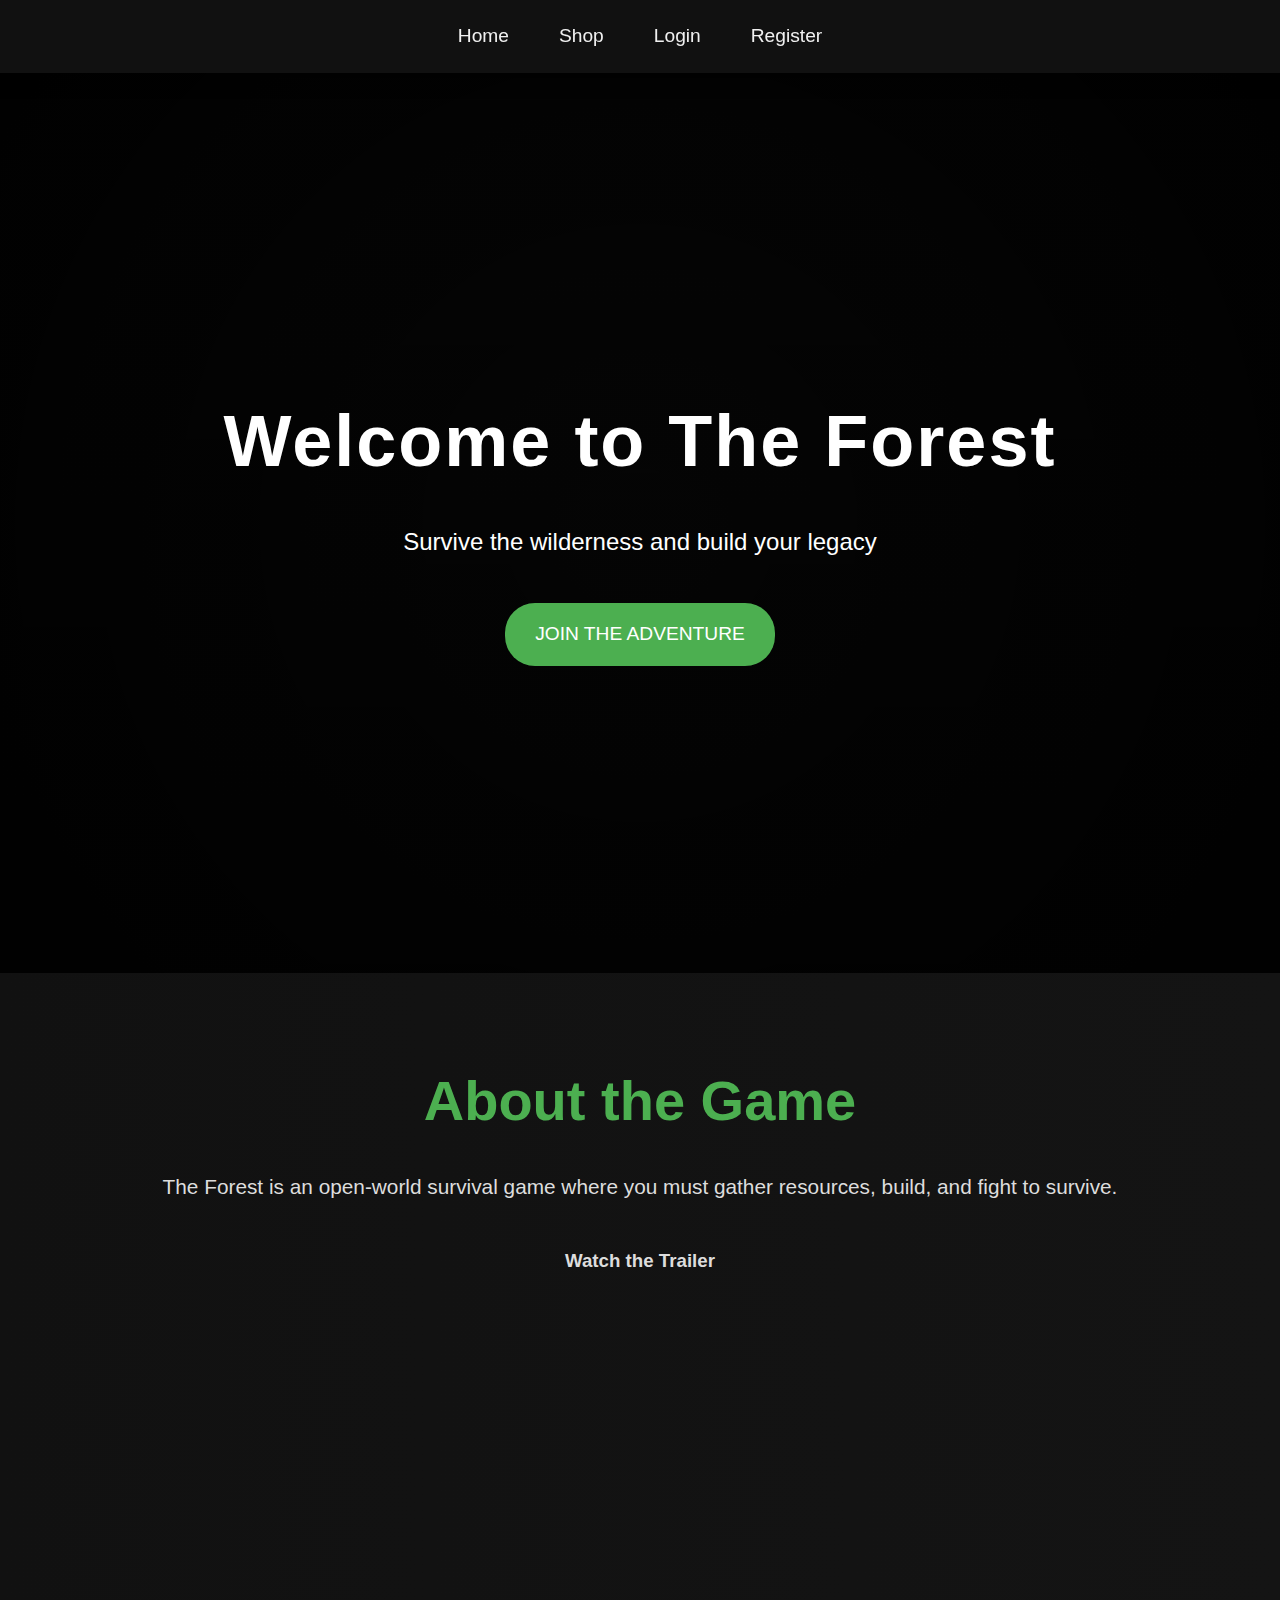
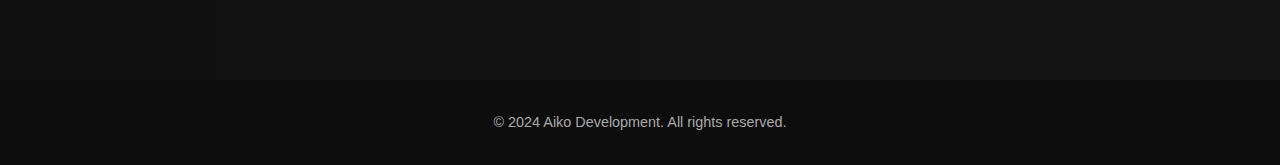
<file: index.html>
<!DOCTYPE html>
<html lang="en">
<head>
    <meta charset="UTF-8">
    <meta name="viewport" content="width=device-width, initial-scale=1.0">
    <title>The Forest Game Site</title>
    <link rel="stylesheet" href="css/style.css">
</head>
<body>
    <header>
        <nav>
            <ul>
                <li><a href="index.html">Home</a></li>
                <li><a href="shop.html">Shop</a></li>
                <li><a href="login.html">Login</a></li>
                <li><a href="register.html">Register</a></li>
            </ul>
        </nav>
    </header>

    <section class="banner">
        <h1>Welcome to The Forest</h1>
        <p>Survive the wilderness and build your legacy</p>
        <a href="register.html" class="btn">Join the Adventure</a>
    </section>

    <section class="info">
        <h2>About the Game</h2>
        <p>The Forest is an open-world survival game where you must gather resources, build, and fight to survive.</p>
        <h3>Watch the Trailer</h3>
        <iframe width="560" height="315" src="https://youtu.be/ay3tDjnBziY?si=TjYFNoiRNwWeg06i" frameborder="0" allowfullscreen></iframe>
    </section>

    <footer>
        <p>&copy; 2024 Aiko Development. All rights reserved.</p>
    </footer>

    <script src="js/script.js"></script>
</body>
</html>
</file>
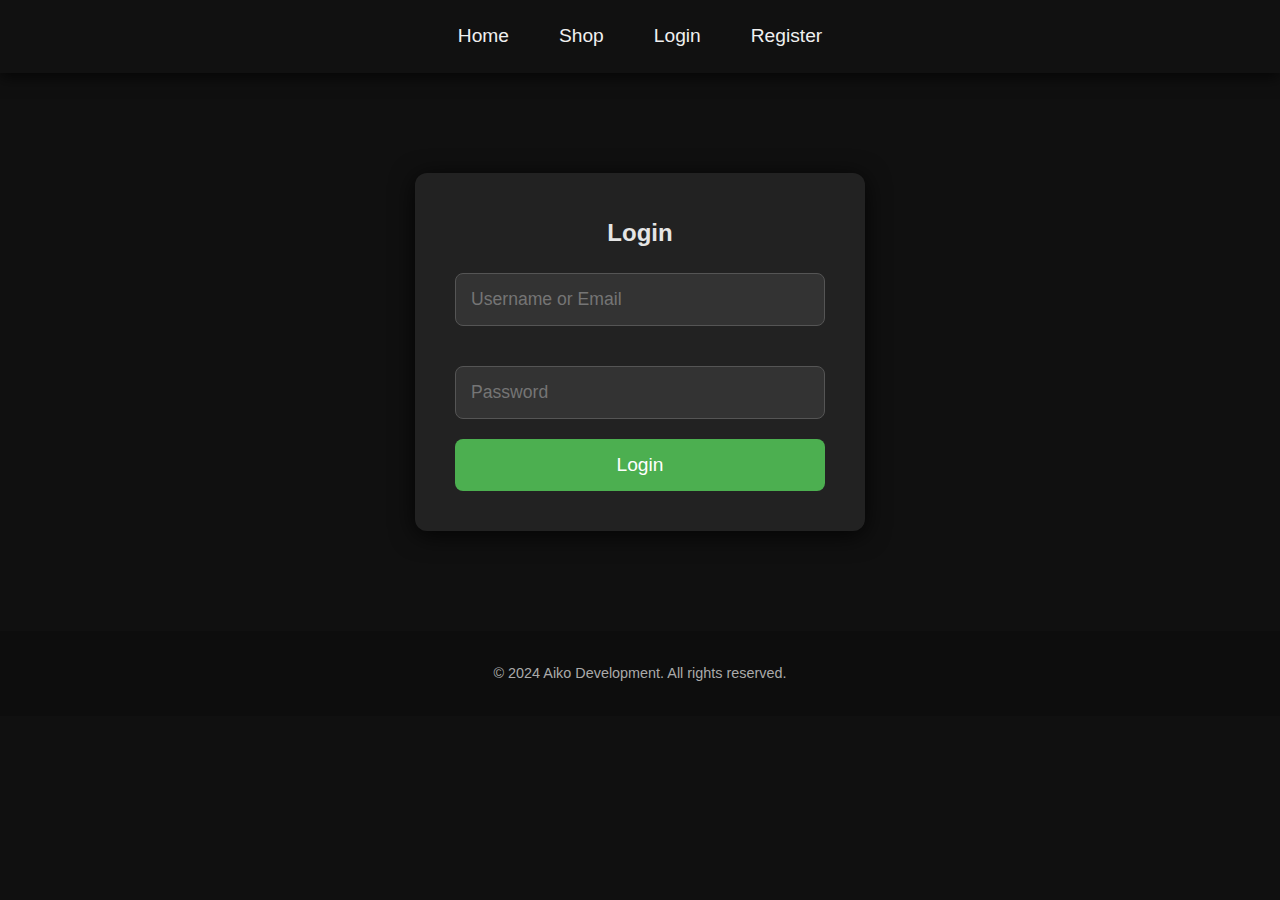
<file: login.html>
<!DOCTYPE html>
<html lang="en">
<head>
    <meta charset="UTF-8">
    <meta name="viewport" content="width=device-width, initial-scale=1.0">
    <title>Login - The Forest</title>
    <link rel="stylesheet" href="css/style.css">
</head>
<body>
    <header>
        <nav>
            <ul>
                <li><a href="index.html">Home</a></li>
                <li><a href="shop.html">Shop</a></li>
                <li><a href="login.html">Login</a></li>
                <li><a href="register.html">Register</a></li>
            </ul>
        </nav>
    </header>

    <section class="form-section">
        <h2>Login</h2>
        <form>
            <input type="text" placeholder="Username or Email" required>
            <input type="password" placeholder="Password" required>
            <button type="submit">Login</button>
        </form>
    </section>

    <footer>
        <p>&copy; 2024 Aiko Development. All rights reserved.</p>
    </footer>
</body>
</html>
</file>
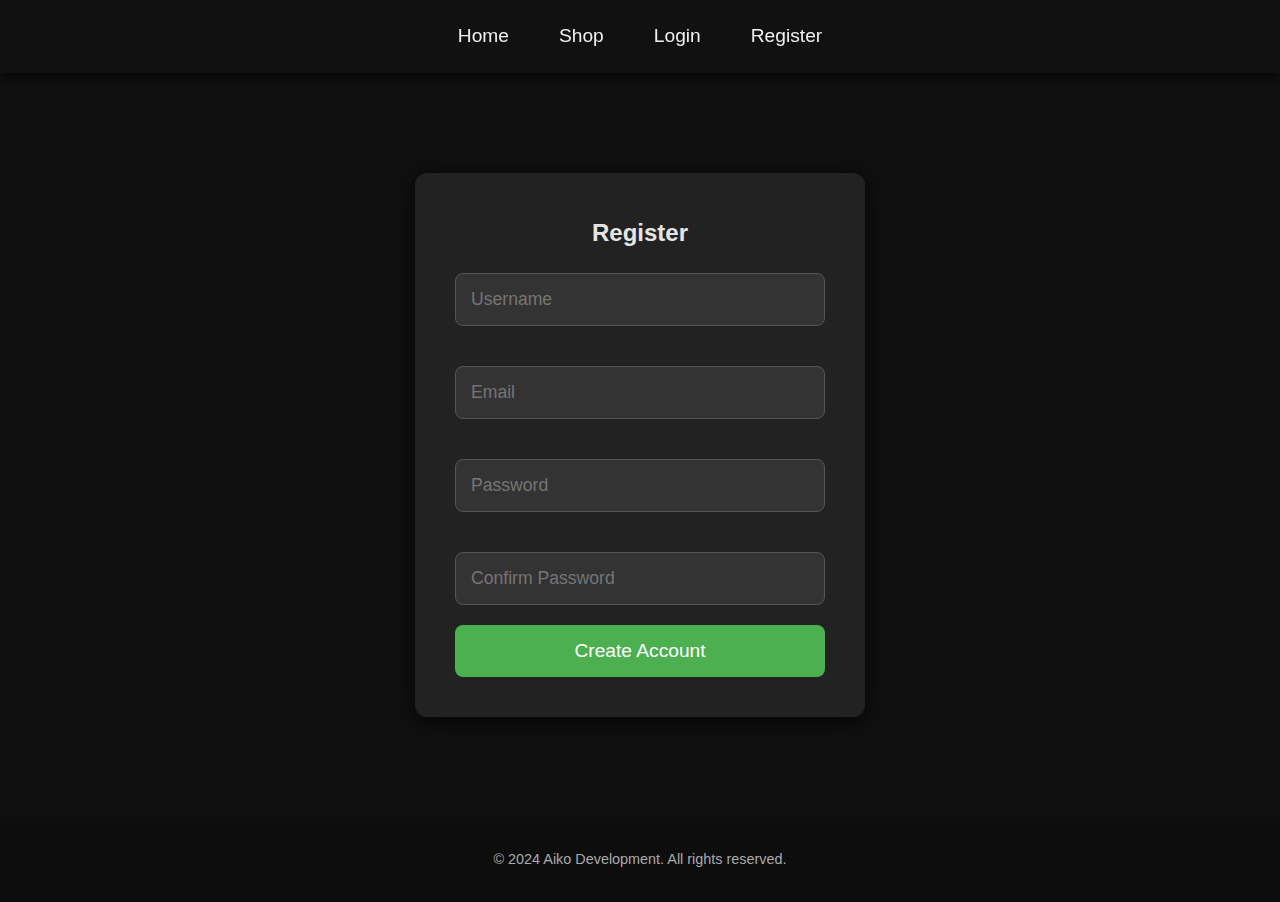
<file: register.html>
<!DOCTYPE html>
<html lang="en">
<head>
    <meta charset="UTF-8">
    <meta name="viewport" content="width=device-width, initial-scale=1.0">
    <title>Register - The Forest</title>
    <link rel="stylesheet" href="css/style.css">
</head>
<body>
    <header>
        <nav>
            <ul>
                <li><a href="index.html">Home</a></li>
                <li><a href="shop.html">Shop</a></li>
                <li><a href="login.html">Login</a></li>
                <li><a href="register.html">Register</a></li>
            </ul>
        </nav>
    </header>

    <section class="form-section">
        <h2>Register</h2>
        <form>
            <input type="text" placeholder="Username" required>
            <input type="email" placeholder="Email" required>
            <input type="password" placeholder="Password" required>
            <input type="password" placeholder="Confirm Password" required>
            <button type="submit">Create Account</button>
        </form>
    </section>

    <footer>
        <p>&copy; 2024 Aiko Development. All rights reserved.</p>
    </footer>
</body>
</html>
</file>
<file: css/style.css>
/* Genel Ayarlar */
* {
    margin: 0;
    padding: 0;
    box-sizing: border-box;
}

body {
    font-family: 'Poppins', sans-serif;
    background-color: #101010;
    color: #e5e5e5;
    line-height: 1.7;
    overflow-x: hidden;
    scroll-behavior: smooth;
}

a {
    text-decoration: none;
    color: inherit;
}

ul {
    list-style-type: none;
}

/* Header ve Navigasyon */
header {
    background-color: #111;
    padding: 20px 0;
    box-shadow: 0 4px 15px rgba(0, 0, 0, 0.7);
    position: sticky;
    top: 0;
    z-index: 1000;
    transition: background-color 0.5s ease;
}

header.scrolled {
    background-color: rgba(0, 0, 0, 0.9);
}

nav ul {
    display: flex;
    justify-content: center;
    align-items: center;
}

nav ul li {
    margin: 0 25px;
}

nav ul li a {
    color: #f0f0f0;
    font-size: 1.2em;
    font-weight: 500;
    transition: color 0.3s ease;
}

nav ul li a:hover {
    color: #4caf50;
    transform: translateY(-2px);
}

/* Banner Bölümü */
.banner {
    background: linear-gradient(rgba(0, 0, 0, 0.5), rgba(0, 0, 0, 0.7)), url('https://img.tamindir.com/2023/03/476740/sons-of-the-forest-5.jpg') no-repeat center center/cover;
    height: 100vh;
    display: flex;
    flex-direction: column;
    justify-content: center;
    align-items: center;
    text-align: center;
    color: #fff;
    padding: 0 20px;
    position: relative;
    overflow: hidden;
}

.banner::before {
    content: "";
    position: absolute;
    top: 0;
    left: 0;
    width: 100%;
    height: 100%;
    background: radial-gradient(circle, rgba(0,0,0,0.3) 0%, rgba(0,0,0,0.9) 100%);
    z-index: -1;
}

.banner h1 {
    font-size: 4.5em;
    letter-spacing: 2px;
    animation: fadeInDown 1s ease-out;
}

.banner p {
    font-size: 1.5em;
    margin: 20px 0;
    animation: fadeInUp 1s ease-out;
}

@keyframes fadeInDown {
    0% { opacity: 0; transform: translateY(-50px); }
    100% { opacity: 1; transform: translateY(0); }
}

@keyframes fadeInUp {
    0% { opacity: 0; transform: translateY(50px); }
    100% { opacity: 1; transform: translateY(0); }
}

.btn {
    background-color: #4caf50;
    color: white;
    padding: 15px 30px;
    text-transform: uppercase;
    font-size: 1.2em;
    border-radius: 30px;
    transition: background-color 0.3s ease, transform 0.3s ease;
    margin-top: 20px;
    cursor: pointer;
}

.btn:hover {
    background-color: #45a049;
    transform: scale(1.1);
}

/* Oyun Bilgileri Bölümü */
.info {
    padding: 80px 20px;
    text-align: center;
    background: linear-gradient(to right, #111, #141414);
    color: #ddd;
}

.info h2 {
    font-size: 3.5em;
    margin-bottom: 20px;
    color: #4caf50;
    animation: slideInLeft 1s ease;
}

.info p {
    font-size: 1.3em;
    margin-bottom: 40px;
    line-height: 1.8;
    animation: slideInRight 1s ease;
}

@keyframes slideInLeft {
    0% { opacity: 0; transform: translateX(-100px); }
    100% { opacity: 1; transform: translateX(0); }
}

@keyframes slideInRight {
    0% { opacity: 0; transform: translateX(100px); }
    100% { opacity: 1; transform: translateX(0); }
}

/* Form Bölümü */
.form-section {
    max-width: 450px;
    margin: 100px auto;
    background-color: #222;
    padding: 40px;
    border-radius: 12px;
    box-shadow: 0 4px 25px rgba(0, 0, 0, 0.8);
    text-align: center;
    transition: all 0.4s ease;
}

form input {
    width: 100%;
    padding: 15px;
    margin: 20px 0;
    border: 1px solid #555;
    border-radius: 8px;
    background-color: #333;
    color: #fff;
    font-size: 1.1em;
    transition: background-color 0.3s ease;
}

form input:focus {
    background-color: #444;
    border-color: #4caf50;
}

form button {
    width: 100%;
    padding: 15px;
    background-color: #4caf50;
    border: none;
    border-radius: 8px;
    color: white;
    font-size: 1.2em;
    cursor: pointer;
    transition: background-color 0.3s ease, transform 0.2s ease;
}

form button:hover {
    background-color: #45a049;
    transform: scale(1.05);
}

/* Mağaza Bölümü */
.shop-section {
    padding: 80px 20px;
    background-color: #1a1a1a;
    text-align: center;
}

.shop-section h2 {
    font-size: 3em;
    color: #4caf50;
    margin-bottom: 40px;
}

.shop-item {
    display: inline-block;
    background-color: #333;
    padding: 20px;
    margin: 30px;
    border-radius: 12px;
    width: 280px;
    box-shadow: 0 4px 15px rgba(0, 0, 0, 0.7);
    transition: transform 0.4s ease, box-shadow 0.3s ease;
}

.shop-item:hover {
    transform: translateY(-10px);
    box-shadow: 0 8px 25px rgba(0, 0, 0, 0.9);
}

.shop-item img {
    width: 100%;
    height: 200px;
    object-fit: cover;
    border-radius: 8px;
    margin-bottom: 20px;
}

.shop-item h3 {
    font-size: 1.6em;
    color: #fff;
}

.shop-item p {
    font-size: 1.2em;
    color: #bbb;
    margin-bottom: 20px;
}

.shop-item button {
    background-color: #4caf50;
    color: white;
    padding: 12px 25px;
    border-radius: 30px;
    cursor: pointer;
    transition: background-color 0.3s ease, transform 0.3s ease;
}

.shop-item button:hover {
    background-color: #45a049;
    transform: scale(1.1);
}

/* Footer */
footer {
    background-color: #0d0d0d;
    text-align: center;
    padding: 30px;
    color: #aaa;
    font-size: 0.9em;
}

footer p {
    margin: 0;
}
</file>
